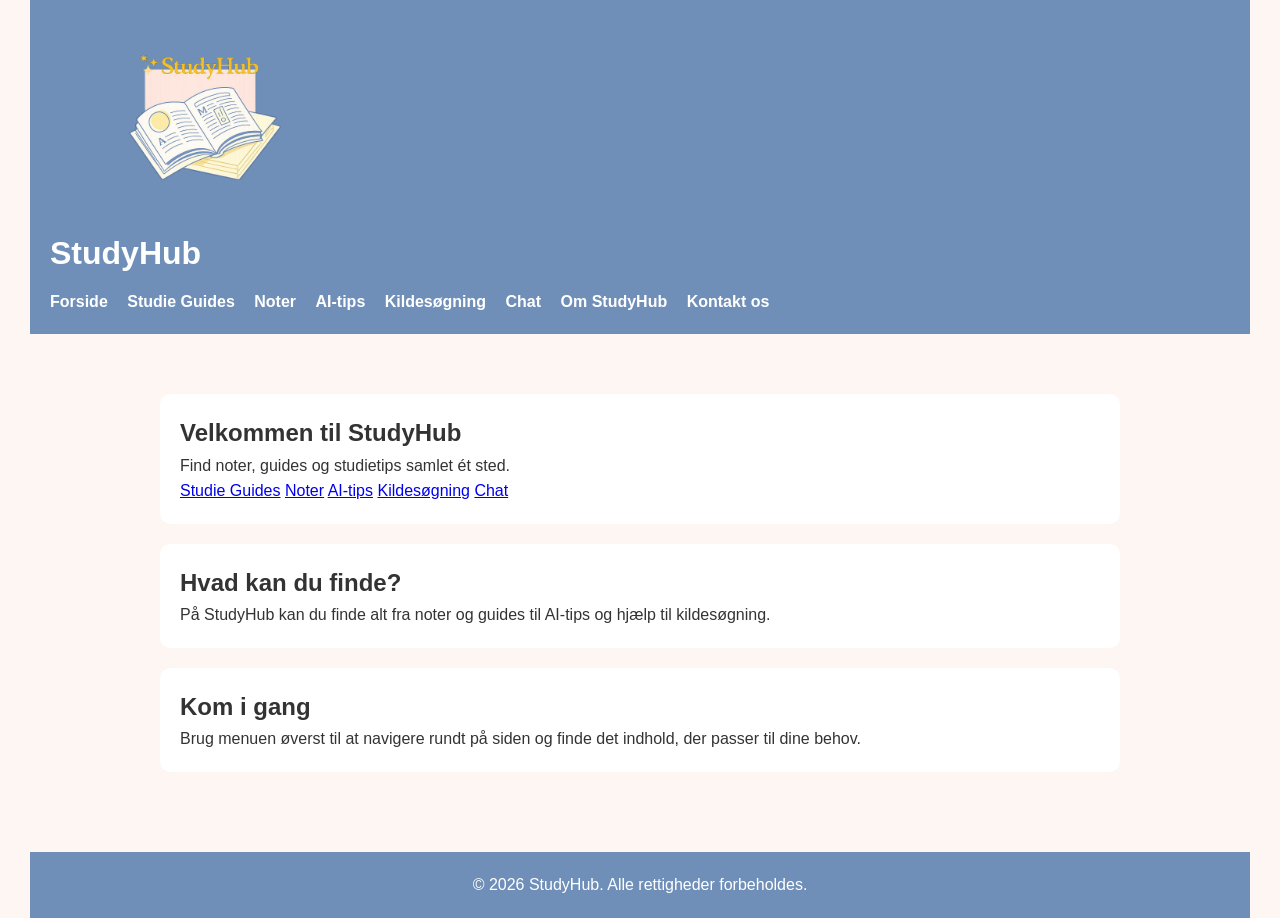
<file: index.html>
<!DOCTYPE html>
<html lang="da">
<head>
    <meta charset="UTF-8">
    <meta name="viewport" content="width=device-width, initial-scale=1.0">
    <title>StudyHub - Forside</title>
    <link rel="stylesheet" href="css/layout.css">
    <link rel="stylesheet" href="css/style.css">
</head>
<body>

    <header>
       <div class="logo">
   <img src="images/logo.png" alt="StudyHub logo" width="300">
    <h1>StudyHub</h1>
</div>
        <nav>
            <a href="../index.html" class="btn">Forside</a>
            <a href="pages/guides.html" class="btn">Studie Guides</a>
            <a href="pages/notes.html" class="btn">Noter</a>
            <a href="pages/AI-tips.html" class="btn">AI-tips</a>
            <a href="pages/sources.html" class="btn">Kildesøgning</a>
            <a href="pages/chat.html" class="btn"> Chat</a>
            <a href="pages/about.html" class="btn"> Om StudyHub</a>
            <a href="pages/contact.html" class="btn"> Kontakt os</a>
            
        </nav>
    </header>

    <main>

    <section class="hero">
        <h2>Velkommen til StudyHub</h2>
        <p>Find noter, guides og studietips samlet ét sted.</p>
        <a href="pages/guides.html" class="btn">Studie Guides</a>
        <a href="pages/notes.html" class="btn">Noter</a>
        <a href="pages/AI-tips.html" class="btn">AI-tips</a>
        <a href="pages/sources.html" class="btn">Kildesøgning</a>
        <a href="pages/chat.html" class="btn"> Chat</a>
    </section>

    <section>
        <h2>Hvad kan du finde?</h2>
        <p>På StudyHub kan du finde alt fra noter og guides til AI-tips og hjælp til kildesøgning.</p>
    </section>

    <section>
        <h2>Kom i gang</h2>
        <p>Brug menuen øverst til at navigere rundt på siden og finde det indhold, der passer til dine behov.</p>
    </section>

</main>

    <footer>
        <p>&copy; 2026 StudyHub. Alle rettigheder forbeholdes.</p>
    </footer>

</body>
</html>
</file>
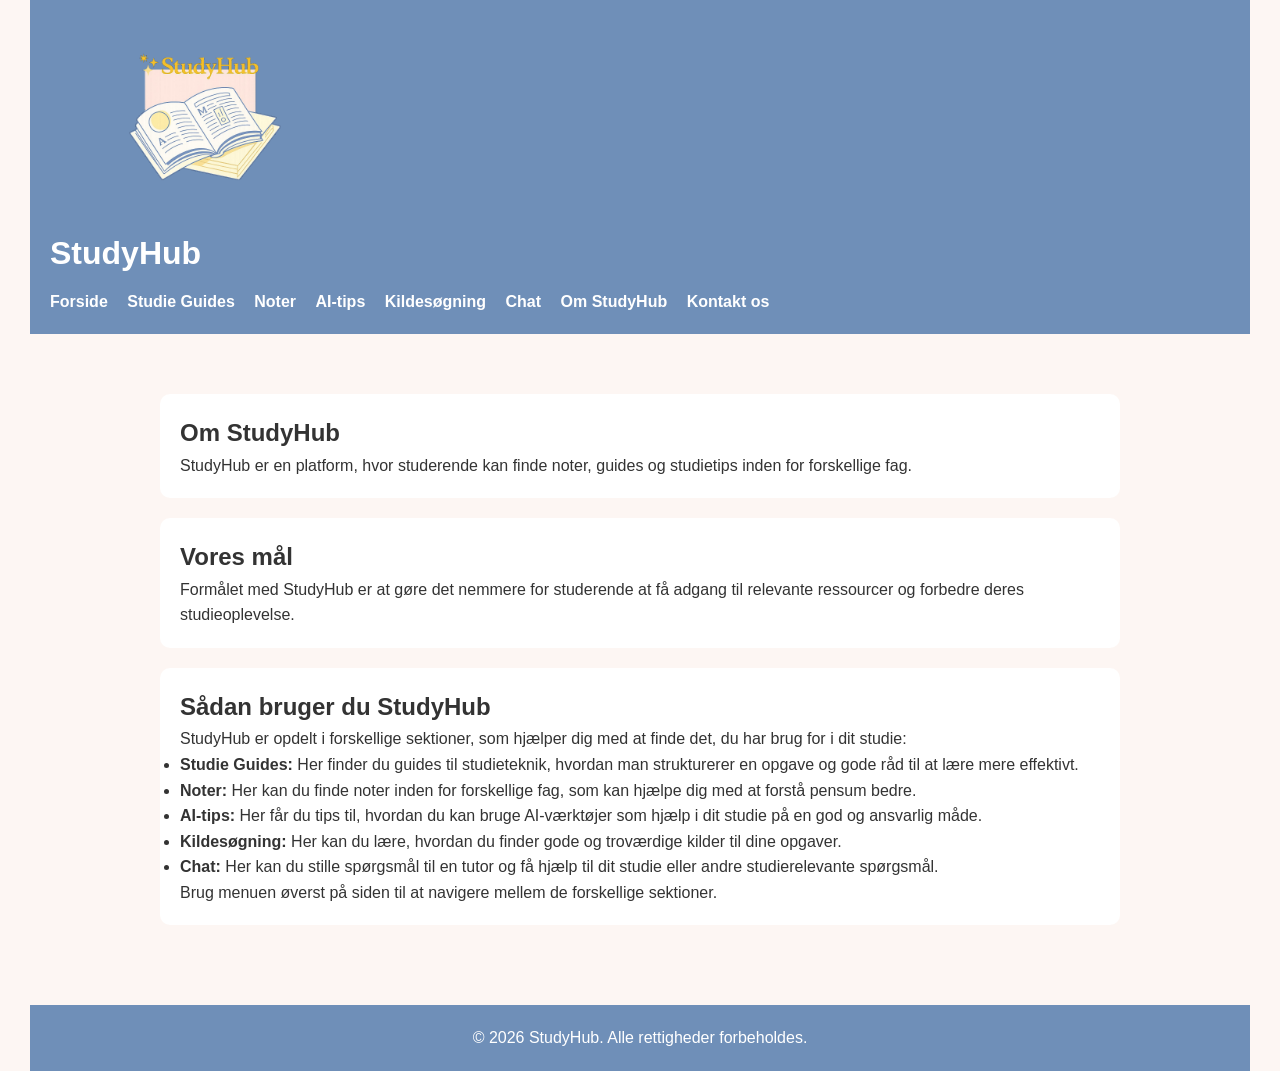
<file: pages/about.html>
<!DOCTYPE html>
<html lang="da">
<head>
    <meta charset="UTF-8">
    <meta name="viewport" content="width=device-width, initial-scale=1.0">
    <title>StudyHub - Om Studyhub</title>
    <link rel="stylesheet" href="../css/layout.css">
    <link rel="stylesheet" href="../css/style.css">
</head>
<body>

     <header>
       <div class="logo">
     <img src="../images/logo.png" alt="StudyHub logo" width="300">
    <h1>StudyHub</h1>
</div>
    <nav>
        <a href="../index.html">Forside</a>
        <a href="guides.html">Studie Guides</a>
        <a href="notes.html">Noter</a>
        <a href="AI-tips.html">AI-tips</a>
        <a href="sources.html">Kildesøgning</a>
        <a href="chat.html">Chat</a>
        <a href="about.html">Om StudyHub</a>
        <a href="contact.html">Kontakt os</a>
    </nav>
    </header>

    <main>
        <section>
            <h2>Om StudyHub</h2>
            <p>StudyHub er en platform, hvor studerende kan finde noter, guides og studietips inden for forskellige fag.</p>
        </section>

        <section>
            <h2>Vores mål</h2>
            <p>Formålet med StudyHub er at gøre det nemmere for studerende at få adgang til relevante ressourcer og forbedre deres studieoplevelse.</p>
        </section>

         <section>
    <h2>Sådan bruger du StudyHub</h2>

    <p>StudyHub er opdelt i forskellige sektioner, som hjælper dig med at finde det, du har brug for i dit studie:</p>

    <ul>
        <li><strong>Studie Guides:</strong> Her finder du guides til studieteknik, hvordan man strukturerer en opgave og gode råd til at lære mere effektivt.</li>
        
        <li><strong>Noter:</strong> Her kan du finde noter inden for forskellige fag, som kan hjælpe dig med at forstå pensum bedre.</li>
        
        <li><strong>AI-tips:</strong> Her får du tips til, hvordan du kan bruge AI-værktøjer som hjælp i dit studie på en god og ansvarlig måde.</li>
        
        <li><strong>Kildesøgning:</strong> Her kan du lære, hvordan du finder gode og troværdige kilder til dine opgaver.</li>
        
        <li><strong>Chat:</strong> Her kan du stille spørgsmål til en tutor og få hjælp til dit studie eller andre studierelevante spørgsmål.</li>
    </ul>

    <p>Brug menuen øverst på siden til at navigere mellem de forskellige sektioner.</p>
</section>
        </section>
    </main>

    <footer>
        <p>&copy; 2026 StudyHub. Alle rettigheder forbeholdes.</p>
    </footer>

</body>
</html>
</file>
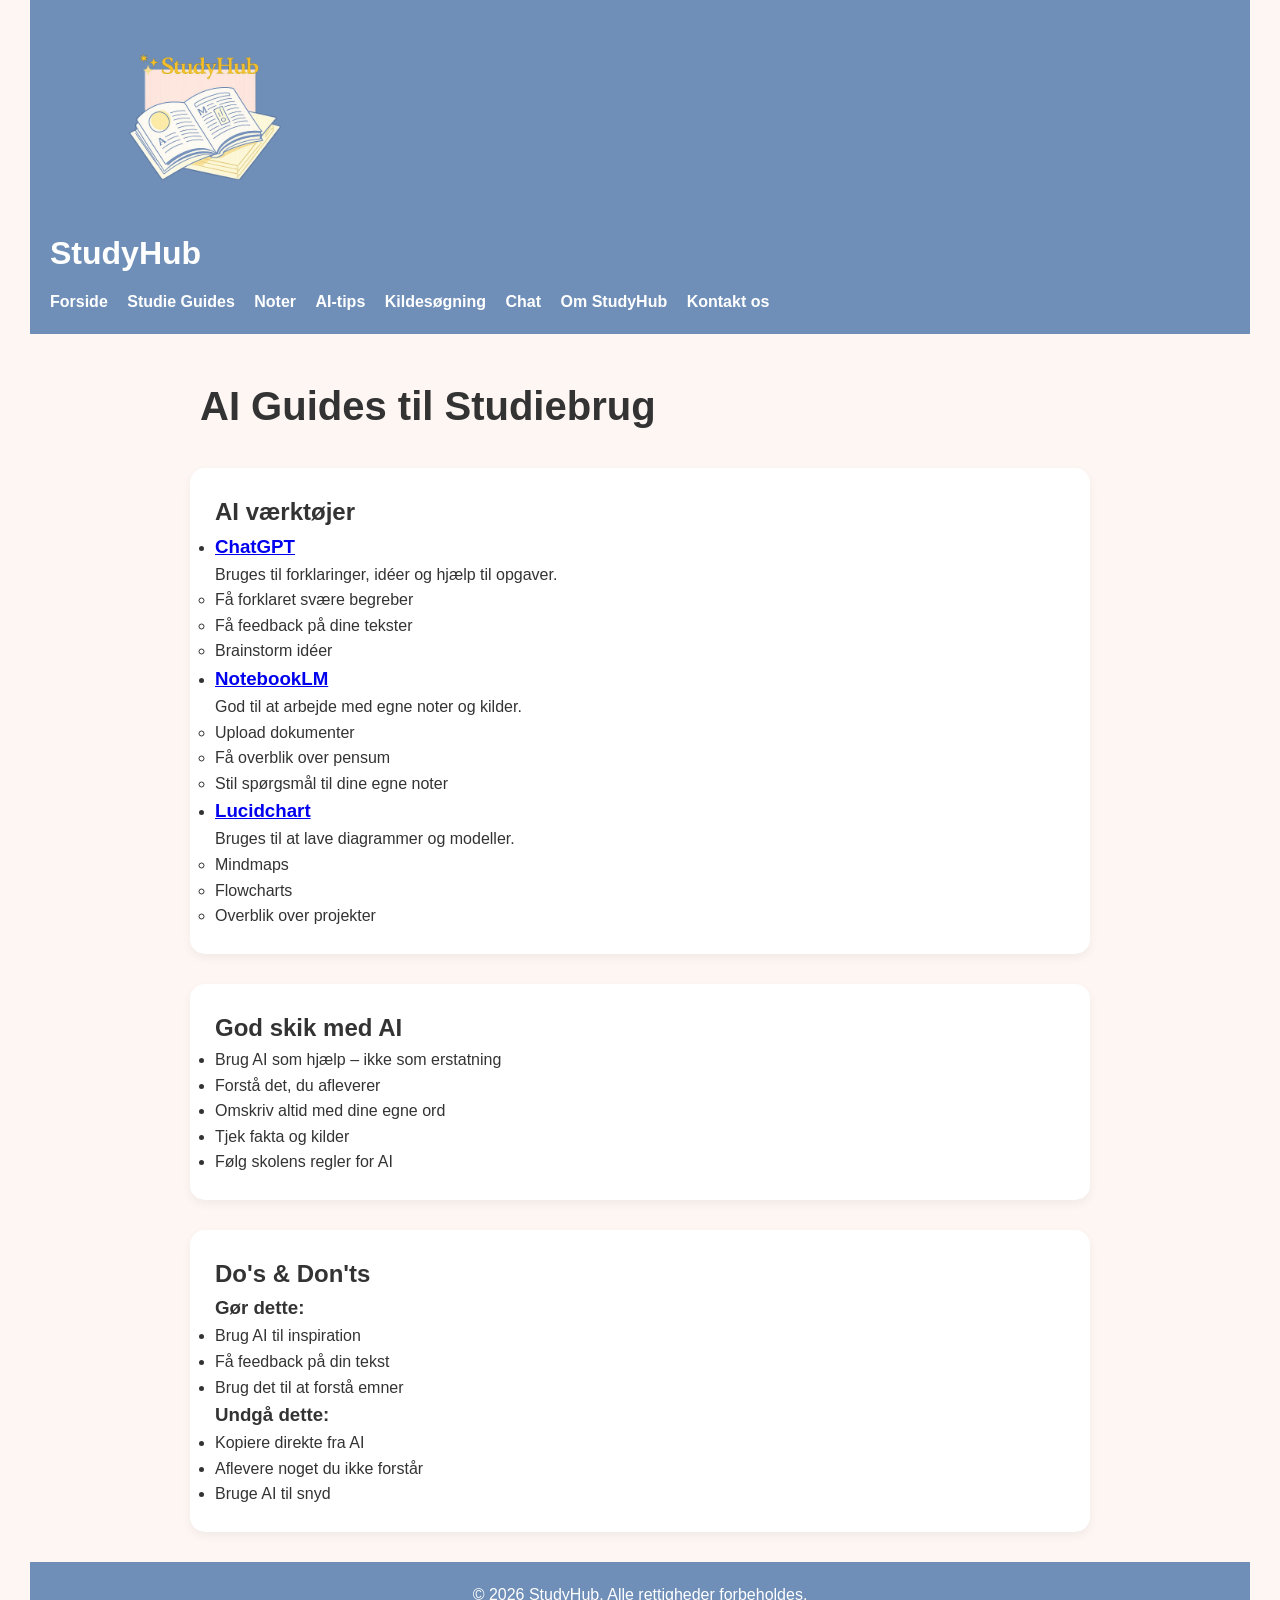
<file: pages/AI-tips.html>
<!DOCTYPE html>
<html lang="da">
<head>
    <meta charset="UTF-8">
    <link rel="stylesheet" href="../css/layout.css">
    <link rel="stylesheet" href="../css/style.css">
</head>

<body>

     <header>
       <div class="logo">
    <img src="../images/logo.png" alt="StudyHub logo" width="300">
    <h1>StudyHub</h1>
</div>
    <nav>
        <a href="../index.html">Forside</a>
        <a href="guides.html">Studie Guides</a>
        <a href="notes.html">Noter</a>
        <a href="AI-tips.html">AI-tips</a>
        <a href="sources.html">Kildesøgning</a>
        <a href="chat.html">Chat</a>
        <a href="about.html">Om StudyHub</a>
        <a href="contact.html">Kontakt os</a>
    </nav>
    </header>

    <div class="page-title">
        <h1>AI Guides til Studiebrug</h1>
    </div>
    <!-- AI værktøjer -->
    
    <div class="box">
        <h2>AI værktøjer</h2>

            <ul>
        <li>
            <h3><a href="https://chat.openai.com" target="_blank">ChatGPT</a></h3>
            <p>Bruges til forklaringer, idéer og hjælp til opgaver.</p>
            <ul>
                <li>Få forklaret svære begreber</li>
                <li>Få feedback på dine tekster</li>
                <li>Brainstorm idéer</li>
            </ul>
        </li>

        <li>
            <h3><a href="https://www.notebook.ai" target="_blank">NotebookLM</a></h3>
            <p>God til at arbejde med egne noter og kilder.</p>
            <ul>
                <li>Upload dokumenter</li>
                <li>Få overblik over pensum</li>
                <li>Stil spørgsmål til dine egne noter</li>
            </ul>
        </li>

        <li>
            <h3><a href="https://www.lucidchart.com" target="_blank">Lucidchart</a></h3>
            <p>Bruges til at lave diagrammer og modeller.</p>
            <ul>
                <li>Mindmaps</li>
                <li>Flowcharts</li>
                <li>Overblik over projekter</li>
            </ul>
        </li>
    </ul>
    </div>
 

    <!-- God AI brug -->
     <div class="box">
        <h2>God skik med AI</h2>

        <ul>
            <li>Brug AI som hjælp – ikke som erstatning</li>
            <li>Forstå det, du afleverer</li>
            <li>Omskriv altid med dine egne ord</li>
            <li>Tjek fakta og kilder</li>
            <li>Følg skolens regler for AI</li>
        </ul>
    </div>

    <!-- Do & Don't -->
    <div class="box">
        <h2>Do's & Don'ts</h2>

        <h3>Gør dette:</h3>
        <ul>
            <li>Brug AI til inspiration</li>
            <li>Få feedback på din tekst</li>
            <li>Brug det til at forstå emner</li>
        </ul>

        <h3>Undgå dette:</h3>
        <ul>
            <li>Kopiere direkte fra AI</li>
            <li>Aflevere noget du ikke forstår</li>
            <li>Bruge AI til snyd</li>
        </ul>
    </div>


     <footer>
        <p>&copy; 2026 StudyHub. Alle rettigheder forbeholdes.</p>
    </footer>
</body>
</html>
</file>
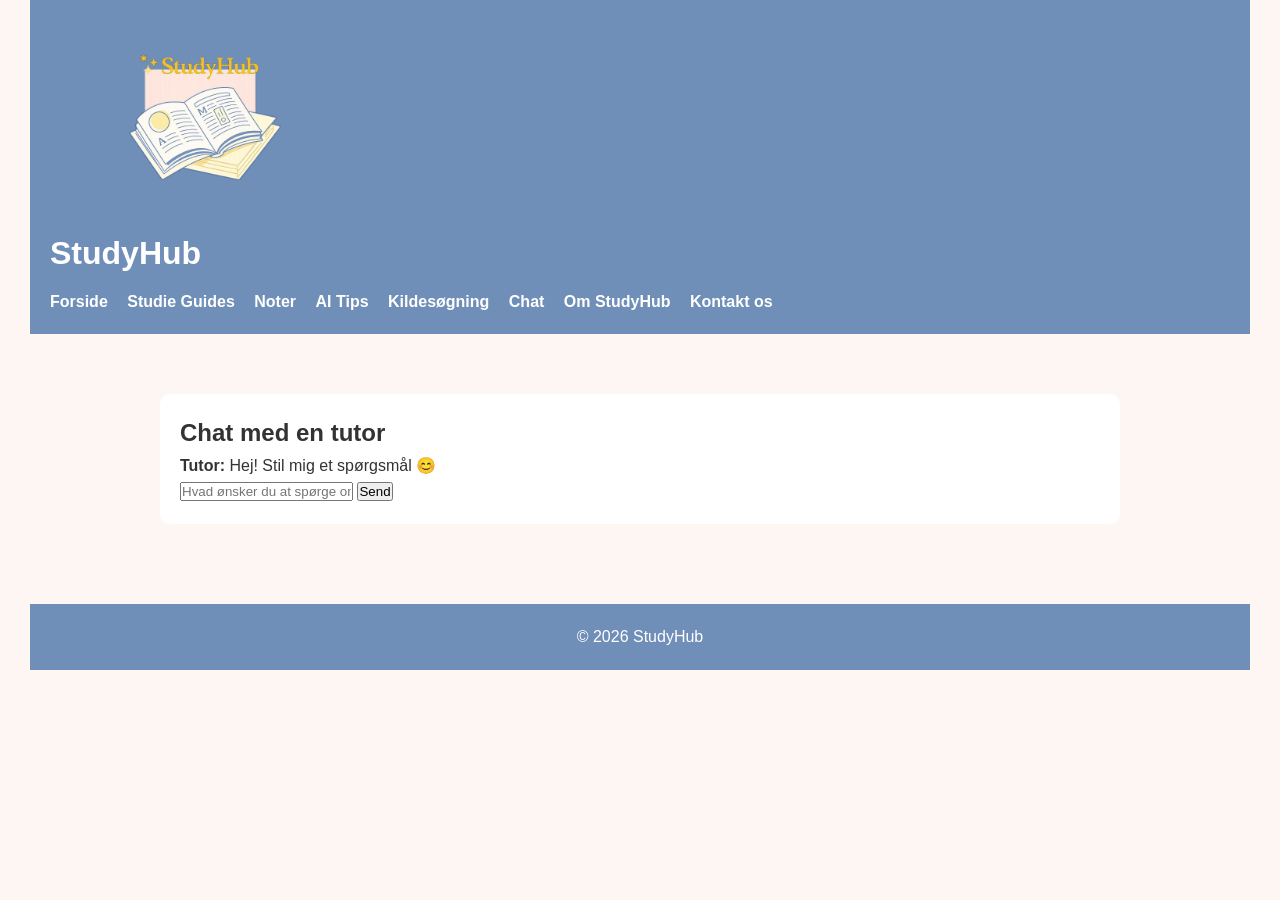
<file: pages/chat.html>
<!DOCTYPE html>
<html lang="da">
<head>
    <meta charset="UTF-8">
    <title>Chat</title>
    <link rel="stylesheet" href="../css/layout.css">
    <link rel="stylesheet" href="../css/style.css">
</head>

<body>

    <header>
        <div class="logo">
            <img src="../images/logo.png" alt="StudyHub logo" width="300">
            <h1>StudyHub</h1>
        </div>

        <nav>
            <a href="../index.html">Forside</a>
            <a href="guides.html">Studie Guides</a>
            <a href="notes.html">Noter</a>
            <a href="AI-tips.html">AI Tips</a>
            <a href="sources.html">Kildesøgning</a>
            <a href="chat.html">Chat</a>
            <a href="about.html">Om StudyHub</a>
            <a href="contact.html">Kontakt os</a>
        </nav>
    </header>

    <main>
        <section>
            <h1>Chat med en tutor</h1>

            <div id="chatBox" class="chatBox">
                <p class="tutor"><strong>Tutor:</strong> Hej! Stil mig et spørgsmål 😊</p>
            </div>

            <input type="text" id="messageInput" placeholder="Hvad ønsker du at spørge om?">
            <button onclick="sendMessage()">Send</button>
        </section>
    </main>

    <footer>
        <p>&copy; 2026 StudyHub</p>
    </footer>

    <script src="../js/script.js?v=1"></script>

</body>
</html>
</file>
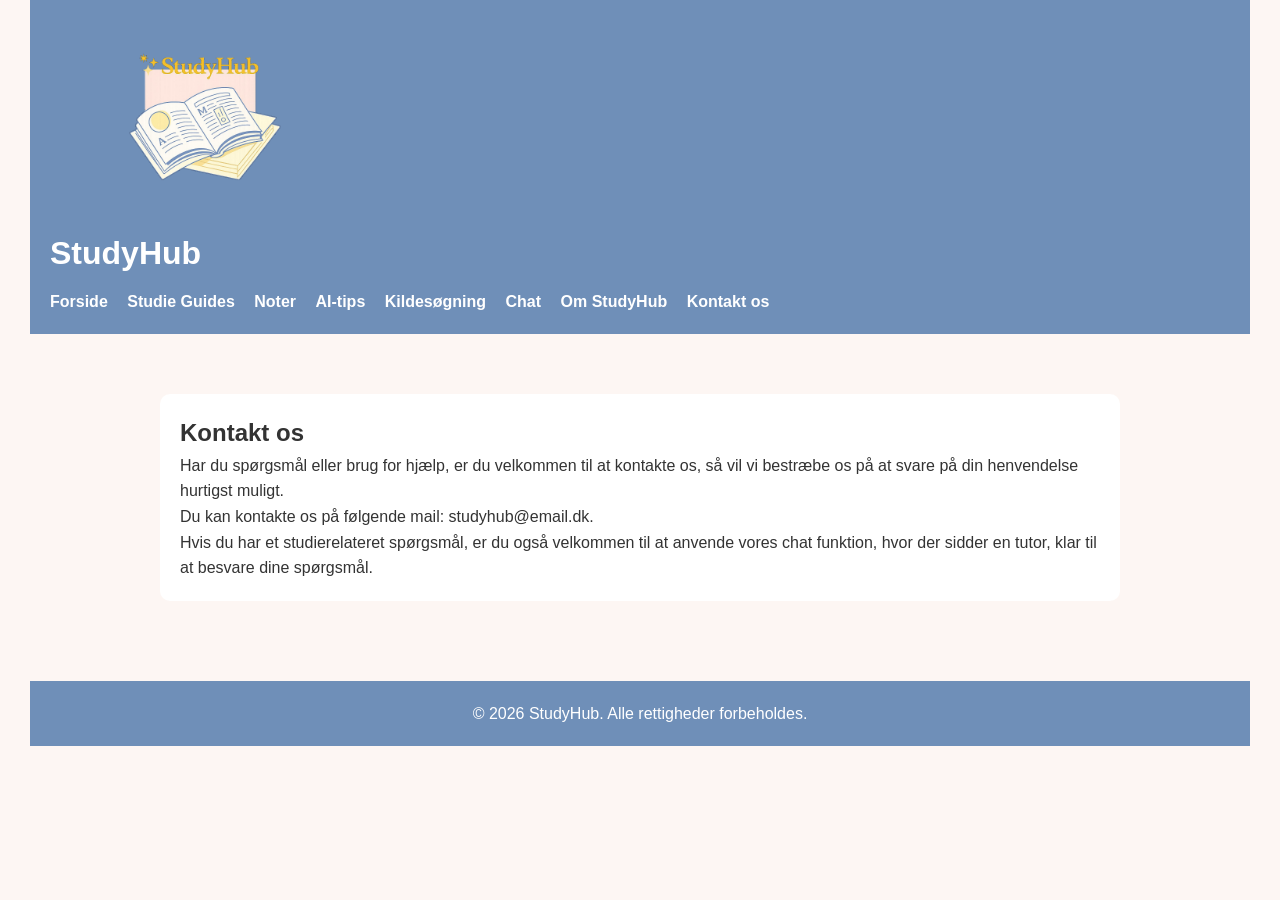
<file: pages/contact.html>
<!DOCTYPE html>
<html lang="da">
<head>
    <meta charset="UTF-8">
    <meta name="viewport" content="width=device-width, initial-scale=1.0">
    <title>StudyHub - Kontakt</title>
    <link rel="stylesheet" href="../css/layout.css">
    <link rel="stylesheet" href="../css/style.css">
</head>
<body>

     <header>
       <div class="logo">
   <img src="../images/logo.png" alt="StudyHub logo" width="300">
    <h1>StudyHub</h1>
</div>
        
    <nav>
        <a href="../index.html">Forside</a>
        <a href="guides.html">Studie Guides</a>
        <a href="notes.html">Noter</a>
        <a href="AI-tips.html">AI-tips</a>
        <a href="sources.html">Kildesøgning</a>
        <a href="chat.html">Chat</a>
        <a href="about.html">Om StudyHub</a>
        <a href="contact.html">Kontakt os</a>
    </nav>
    </header>
    </header>

    <main>
        <section>
            <h2>Kontakt os</h2>
            <p>Har du spørgsmål eller brug for hjælp, er du velkommen til at kontakte os, så vil vi bestræbe os på at svare på din henvendelse hurtigst muligt.</p>
            <p>Du kan kontakte os på følgende mail: studyhub@email.dk. </p>
            <p>Hvis du har et studierelateret spørgsmål, er du også velkommen til at anvende vores chat funktion, hvor der sidder en tutor, klar til at besvare dine spørgsmål.</p>
        </section>

    </main>

    <footer>
        <p>&copy; 2026 StudyHub. Alle rettigheder forbeholdes.</p>
    </footer>

</body>
</html>
</file>
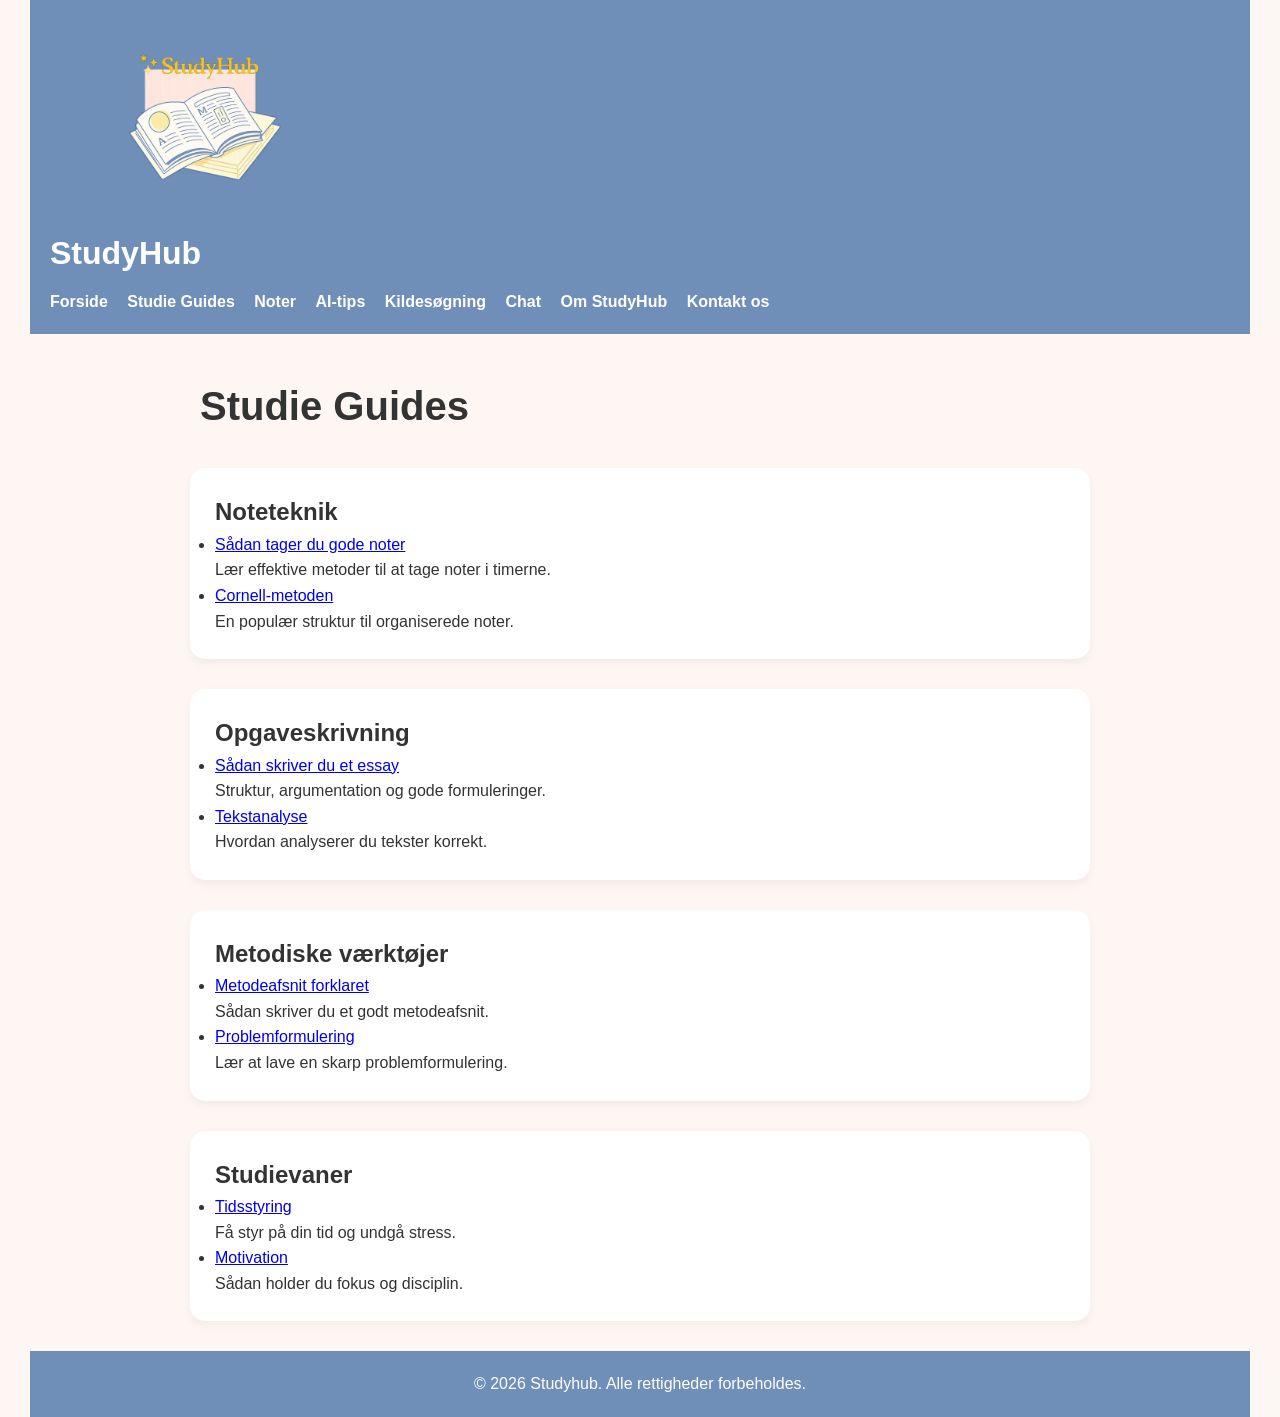
<file: pages/guides.html>
<!DOCTYPE html>
<html lang="da">
<head>
    <meta charset="UTF-8">
    <title>Studie Guides</title>
    <link rel="stylesheet" href="../css/layout.css">
    <link rel="stylesheet" href="../css/style.css">
</head>

<body>

      <header>
       <div class="logo">
   <img src="../images/logo.png" alt="StudyHub logo" width="300">
    <h1>StudyHub</h1>
</div>
    <nav>
        <a href="../index.html">Forside</a>
        <a href="guides.html">Studie Guides</a>
        <a href="notes.html">Noter</a>
        <a href="AI-tips.html">AI-tips</a>
        <a href="sources.html">Kildesøgning</a>
        <a href="chat.html">Chat</a>
        <a href="about.html">Om StudyHub</a>
        <a href="contact.html">Kontakt os</a>
    </nav>
    </header>

    <div class="page-title">
    <h1>Studie Guides</h1>
    </div>

    <!-- Noteteknik -->
    <div class="box">
        <h2>Noteteknik</h2>
        <ul>
            <li>
                <a href="guides/note-taking.html">Sådan tager du gode noter</a>
                <p>Lær effektive metoder til at tage noter i timerne.</p>
            </li>
            <li>
                <a href="guides/cornell-method.html">Cornell-metoden</a>
                <p>En populær struktur til organiserede noter.</p>
            </li>
        </ul>
    </div>

    <!-- Essay skrivning -->
    <div class="box">
        <h2>Opgaveskrivning</h2>
        <ul>
            <li>
                <a href="guides/essay.html">Sådan skriver du et essay</a>
                <p>Struktur, argumentation og gode formuleringer.</p>
            </li>
            <li>
                <a href="guides/analysis.html">Tekstanalyse</a>
                <p>Hvordan analyserer du tekster korrekt.</p>
            </li>
        </ul>
    </div>

    <!-- Metode -->
    <div class="box">
        <h2>Metodiske værktøjer</h2>
        <ul>
            <li>
                <a href="guides/method.html">Metodeafsnit forklaret</a>
                <p>Sådan skriver du et godt metodeafsnit.</p>
            </li>
            <li>
                <a href="guides/problemformulering.html">Problemformulering</a>
                <p>Lær at lave en skarp problemformulering.</p>
            </li>
        </ul>
    </div>

    <!-- Studievaner -->
    <div class="box">
        <h2>Studievaner</h2>
        <ul>
            <li>
                <a href="guides/time-management.html">Tidsstyring</a>
                <p>Få styr på din tid og undgå stress.</p>
            </li>
            <li>
                <a href="guides/motivation.html">Motivation</a>
                <p>Sådan holder du fokus og disciplin.</p>
            </li>
        </ul>
    </div>
    
    <footer>
        <p>&copy; 2026 Studyhub. Alle rettigheder forbeholdes.</p>
    </footer>
</body>
</html>
</file>
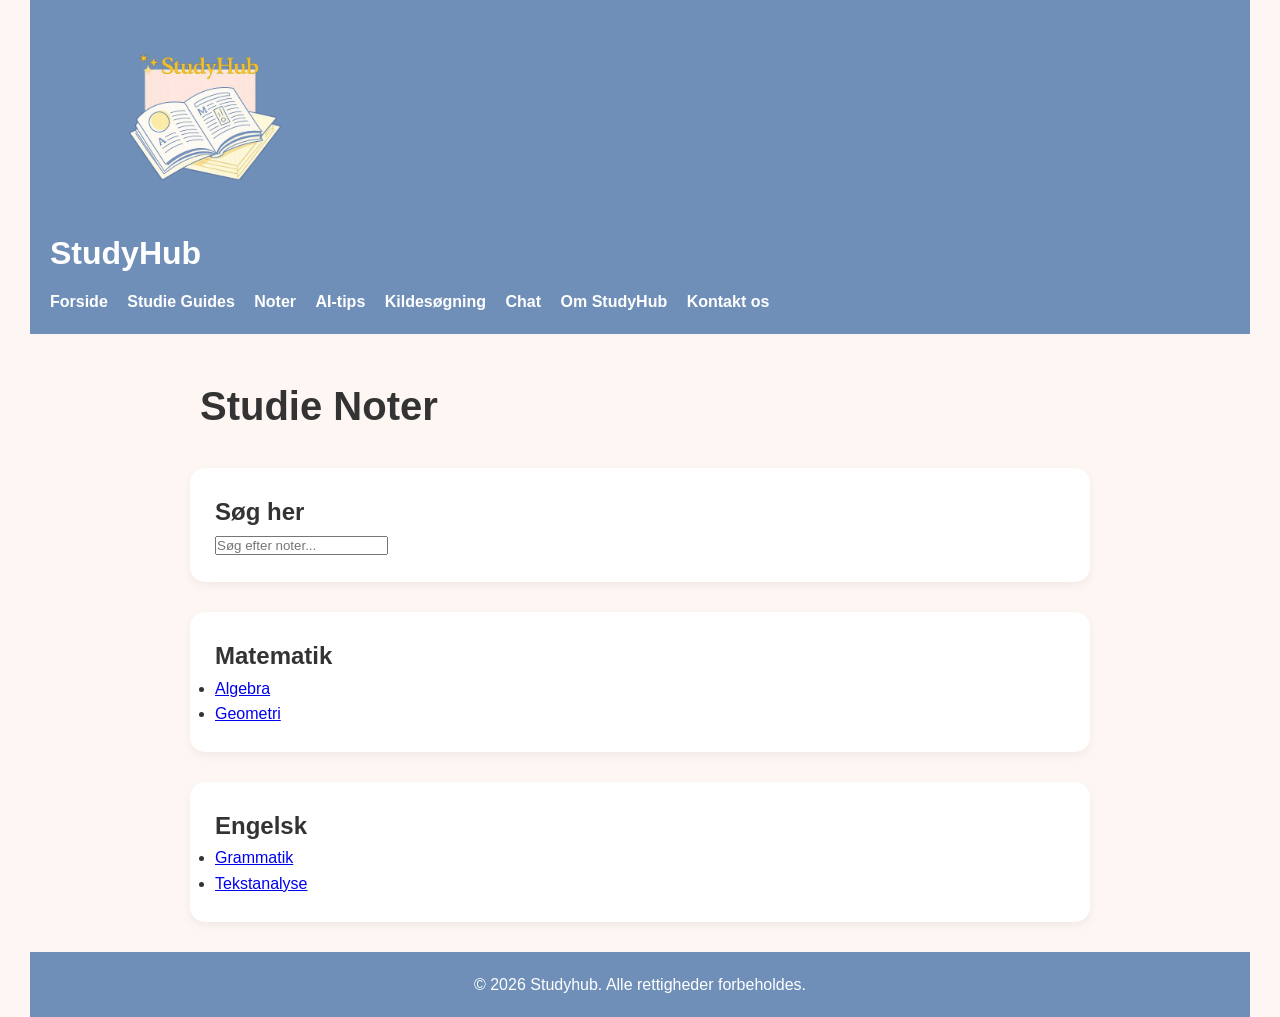
<file: pages/notes.html>
<!DOCTYPE html>
<html lang="da">
    <head>
        <meta charset="UTF-8">
        <title>Noter</title>
        <link rel="stylesheet" href="../css/layout.css">
        <link rel="stylesheet" href="../css/style.css">
    </head>

    <body>
        
       <header>
       <div class="logo">
   <img src="../images/logo.png" alt="StudyHub logo" width="300">
    <h1>StudyHub</h1>
</div>
    <nav>
        <a href="../index.html">Forside</a>
        <a href="guides.html">Studie Guides</a>
        <a href="notes.html">Noter</a>
        <a href="AI-tips.html">AI-tips</a>
        <a href="sources.html">Kildesøgning</a>
        <a href="chat.html">Chat</a>
        <a href="about.html">Om StudyHub</a>
        <a href="contact.html">Kontakt os</a>
    </nav>
    </header>

    <div class="page-title">
        <h1>Studie Noter</h1>
        </div>

<div class="box">
     <h2>Søg her</h2>
        <input type="text" id="searchInput" placeholder="Søg efter noter..." onkeyup="searchNotes()">
</div>
         <div class="box">
            <h2>Matematik</h2>
            <ul>
                <li class="note"><a href="#">Algebra</a></li>
                <li class="note"><a href="#">Geometri</a></li>
            </ul>
        </div>
               
         <div class="box">
            <h2>Engelsk</h2>
            <ul>
                <li class="note"><a href="#">Grammatik</a></li>
                <li class="note"><a href="#">Tekstanalyse</a></li>
            </ul>
        </div>

        <script src="../js/script.js"></script>

    <footer>
        <p>&copy; 2026 Studyhub. Alle rettigheder forbeholdes.</p>
    </footer>

    </body>
</html>
</file>
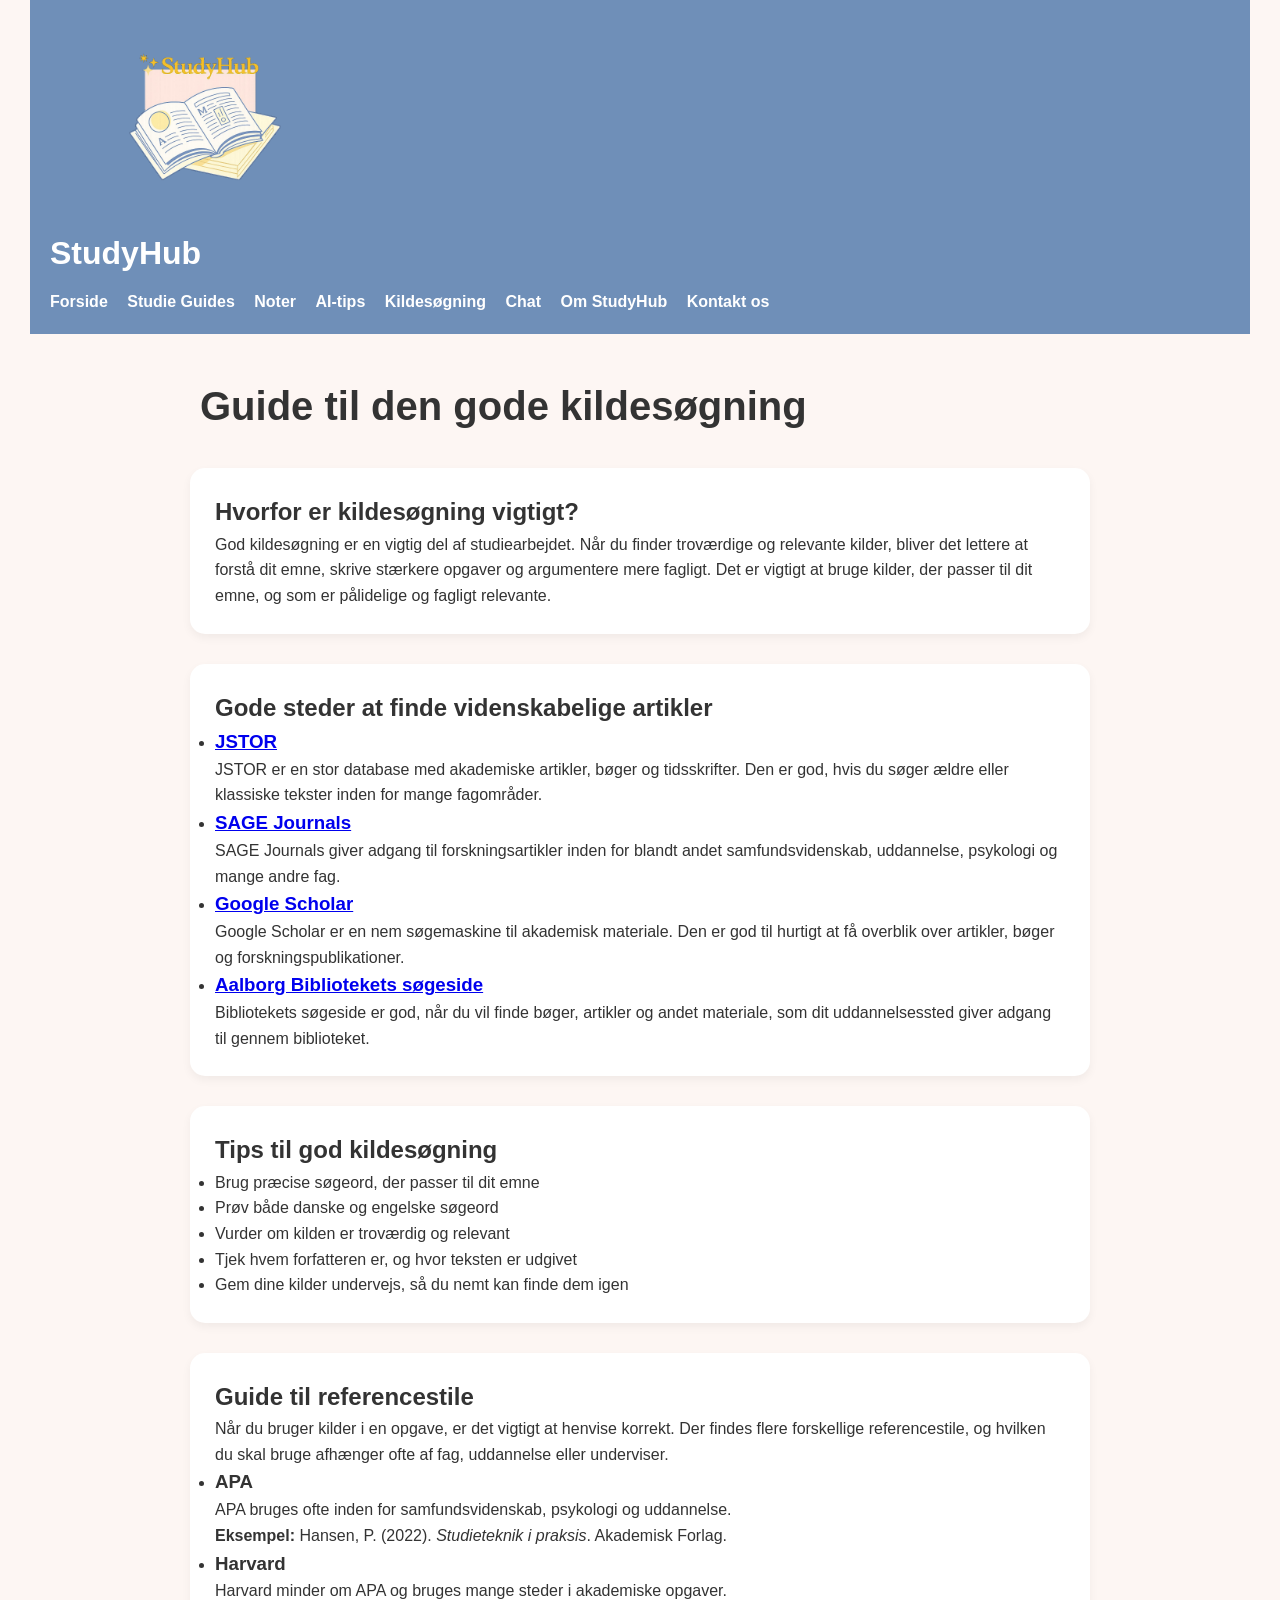
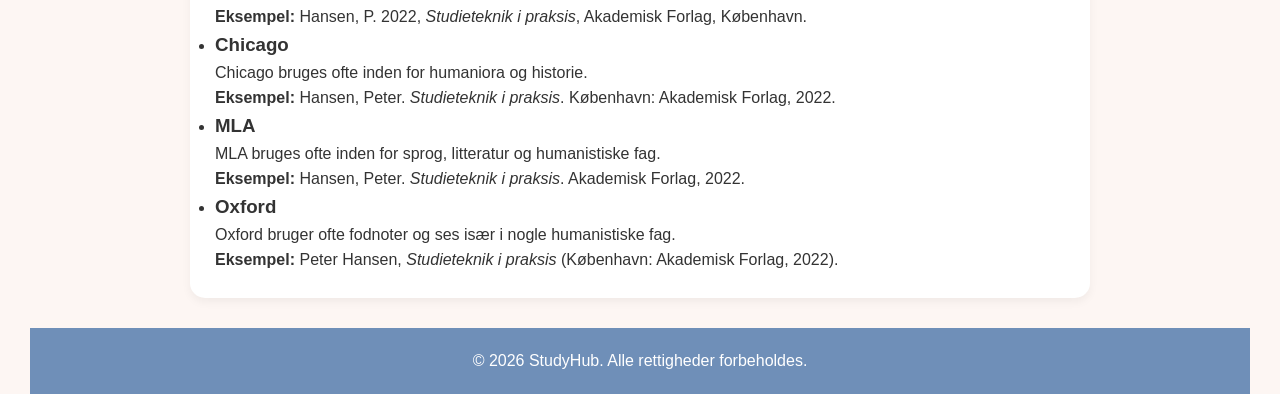
<file: pages/sources.html>
<!DOCTYPE html>
<html lang="da">
<head>
    <meta charset="UTF-8">
    <meta name="viewport" content="width=device-width, initial-scale=1.0">
    <title>Guide til den gode kildesøgning</title>
    <link rel="stylesheet" href="../css/layout.css">
    <link rel="stylesheet" href="../css/style.css">
</head>

<body>

   <header>
       <div class="logo">
 <img src="../images/logo.png" alt="StudyHub logo" width="300">
    <h1>StudyHub</h1>
</div>
    <nav>
        <a href="../index.html">Forside</a>
        <a href="guides.html">Studie Guides</a>
        <a href="notes.html">Noter</a>
        <a href="AI-tips.html">AI-tips</a>
        <a href="sources.html">Kildesøgning</a>
        <a href="chat.html">Chat</a>
        <a href="about.html">Om StudyHub</a>
        <a href="contact.html">Kontakt os</a>
    </nav>
    </header>

    <div class="page-title">
    <h1>Guide til den gode kildesøgning</h1>
    </div>

 <div class="box">
        <h2>Hvorfor er kildesøgning vigtigt?</h2>
        <p>
            God kildesøgning er en vigtig del af studiearbejdet. Når du finder troværdige og relevante kilder,
            bliver det lettere at forstå dit emne, skrive stærkere opgaver og argumentere mere fagligt.
            Det er vigtigt at bruge kilder, der passer til dit emne, og som er pålidelige og fagligt relevante.
        </p>
    </div>

<div class="box">
        <h2>Gode steder at finde videnskabelige artikler</h2>

        <ul>
            <li>
                <h3><a href="https://www.jstor.org/" target="_blank">JSTOR</a></h3>
                <p>
                    JSTOR er en stor database med akademiske artikler, bøger og tidsskrifter.
                    Den er god, hvis du søger ældre eller klassiske tekster inden for mange fagområder.
                </p>
            </li>

            <li>
                <h3><a href="https://journals.sagepub.com/" target="_blank">SAGE Journals</a></h3>
                <p>
                    SAGE Journals giver adgang til forskningsartikler inden for blandt andet samfundsvidenskab,
                    uddannelse, psykologi og mange andre fag.
                </p>
            </li>

            <li>
                <h3><a href="https://scholar.google.com/" target="_blank">Google Scholar</a></h3>
                <p>
                    Google Scholar er en nem søgemaskine til akademisk materiale.
                    Den er god til hurtigt at få overblik over artikler, bøger og forskningspublikationer.
                </p>
            </li>

            <li>
                <h3><a href="https://kbdk-aub.primo.exlibrisgroup.com/discovery/search?vid=45KBDK_AUB:AUB" target="_blank">Aalborg Bibliotekets søgeside</a></h3>
                <p>
                    Bibliotekets søgeside er god, når du vil finde bøger, artikler og andet materiale,
                    som dit uddannelsessted giver adgang til gennem biblioteket.
                </p>
            </li>
        </ul>
    </div>

<div class="box">
        <h2>Tips til god kildesøgning</h2>
        <ul>
            <li>Brug præcise søgeord, der passer til dit emne</li>
            <li>Prøv både danske og engelske søgeord</li>
            <li>Vurder om kilden er troværdig og relevant</li>
            <li>Tjek hvem forfatteren er, og hvor teksten er udgivet</li>
            <li>Gem dine kilder undervejs, så du nemt kan finde dem igen</li>
        </ul>
    </div>

    <div class="box">
        <h2>Guide til referencestile</h2>
        <p>
            Når du bruger kilder i en opgave, er det vigtigt at henvise korrekt. Der findes flere forskellige
            referencestile, og hvilken du skal bruge afhænger ofte af fag, uddannelse eller underviser.
        </p>

        <ul>
            <li>
                <h3>APA</h3>
                <p>APA bruges ofte inden for samfundsvidenskab, psykologi og uddannelse.</p>
                <p><strong>Eksempel:</strong> Hansen, P. (2022). <em>Studieteknik i praksis</em>. Akademisk Forlag.</p>
            </li>

            <li>
                <h3>Harvard</h3>
                <p>Harvard minder om APA og bruges mange steder i akademiske opgaver.</p>
                <p><strong>Eksempel:</strong> Hansen, P. 2022, <em>Studieteknik i praksis</em>, Akademisk Forlag, København.</p>
            </li>

            <li>
                <h3>Chicago</h3>
                <p>Chicago bruges ofte inden for humaniora og historie.</p>
                <p><strong>Eksempel:</strong> Hansen, Peter. <em>Studieteknik i praksis</em>. København: Akademisk Forlag, 2022.</p>
            </li>

            <li>
                <h3>MLA</h3>
                <p>MLA bruges ofte inden for sprog, litteratur og humanistiske fag.</p>
                <p><strong>Eksempel:</strong> Hansen, Peter. <em>Studieteknik i praksis</em>. Akademisk Forlag, 2022.</p>
            </li>

            <li>
                <h3>Oxford</h3>
                <p>Oxford bruger ofte fodnoter og ses især i nogle humanistiske fag.</p>
                <p><strong>Eksempel:</strong> Peter Hansen, <em>Studieteknik i praksis</em> (København: Akademisk Forlag, 2022).</p>
            </li>
        </ul>
    </div>

    <footer>
        <p>&copy; 2026 StudyHub. Alle rettigheder forbeholdes.</p>
    </footer>

</body>
</html>
</file>
<file: css/layout.css>
/* NAVIGATION */
nav {
    margin-top: 10px;
}

/* MAIN INDHOLD */
main {
    max-width: 1000px;
    margin: 40px auto;
    padding: 20px;
}

/* BODY - hele siden */
body {line-height: 1.6;
    padding: 0 30px;
}

header {padding: 20px;
}

/* Section */
section {   padding: 20px;
    margin-bottom: 20px;
    border-radius: 10px;
}

.page-title {
    max-width: 900px;
    margin: 40px auto 10px auto;
    padding: 0 10px;
}
</file>
<file: css/style.css>
/* RESET - fjerner browserens standard spacing */
* {
    margin: 0;
    padding: 0;
    box-sizing: border-box;
}

/* BODY - hele siden */
body {
    font-family: Arial, sans-serif;
    background-color: #f5f7fa;
    color: #333;
    background-color: #FDF6F3;
}

/* HEADER */
header {
    background-color: #6F8FB8;
    color: white;
}

nav a {
    color: white;
    text-decoration: none;
    margin-right: 15px;
    font-weight: bold;
}


/* SECTIONS */
section {
    background-color: white;
}

/* FOOTER */
footer {
    text-align: center;
    padding: 20px;
    background-color: #6F8FB8;
    color: white;
}       

.box {
    background-color: #ffffff;
    padding: 25px;
    margin: 30px auto;
    border-radius: 15px;
    max-width: 900px;
    box-shadow: 0 4px 10px rgba(0,0,0,0.05);
}



.page-title h1 {
    font-size: 40px;
}
</file>
